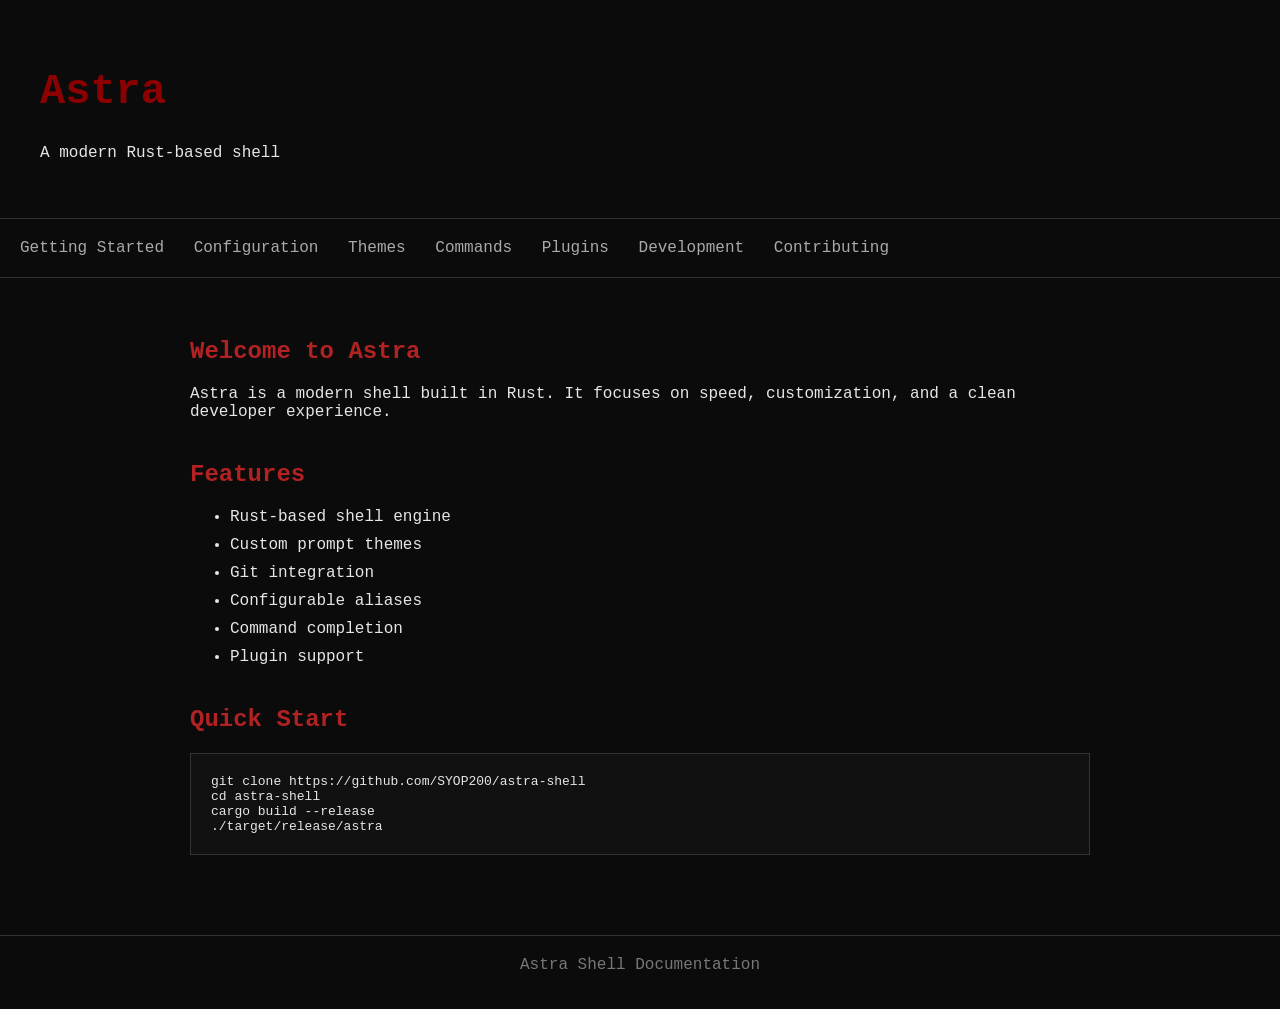
<file: website/index.html>
<!DOCTYPE html>
<html lang="en">
<head>
    <meta charset="UTF-8">
    <meta name="viewport" content="width=device-width, initial-scale=1.0">
    <title>Astra Shell Documentation</title>
    <link rel="stylesheet" href="assets/style.css">
</head>

<body>

<header>
    <h1>Astra</h1>
    <p>A modern Rust-based shell</p>
</header>

<nav>
    <a href="getting-started.html">Getting Started</a>
    <a href="configuration.html">Configuration</a>
    <a href="themes.html">Themes</a>
    <a href="commands.html">Commands</a>
    <a href="plugins.html">Plugins</a>
    <a href="development.html">Development</a>
    <a href="contributing.html">Contributing</a>
</nav>


<main>

<section>
<h2>Welcome to Astra</h2>

<p>
Astra is a modern shell built in Rust.
It focuses on speed, customization, and a clean developer experience.
</p>

</section>


<section>

<h2>Features</h2>

<ul>
<li>Rust-based shell engine</li>
<li>Custom prompt themes</li>
<li>Git integration</li>
<li>Configurable aliases</li>
<li>Command completion</li>
<li>Plugin support</li>
</ul>

</section>


<section>

<h2>Quick Start</h2>

<pre>
git clone https://github.com/SYOP200/astra-shell
cd astra-shell
cargo build --release
./target/release/astra
</pre>

</section>


</main>

<footer>
Astra Shell Documentation
</footer>


</body>
</html>
</file>
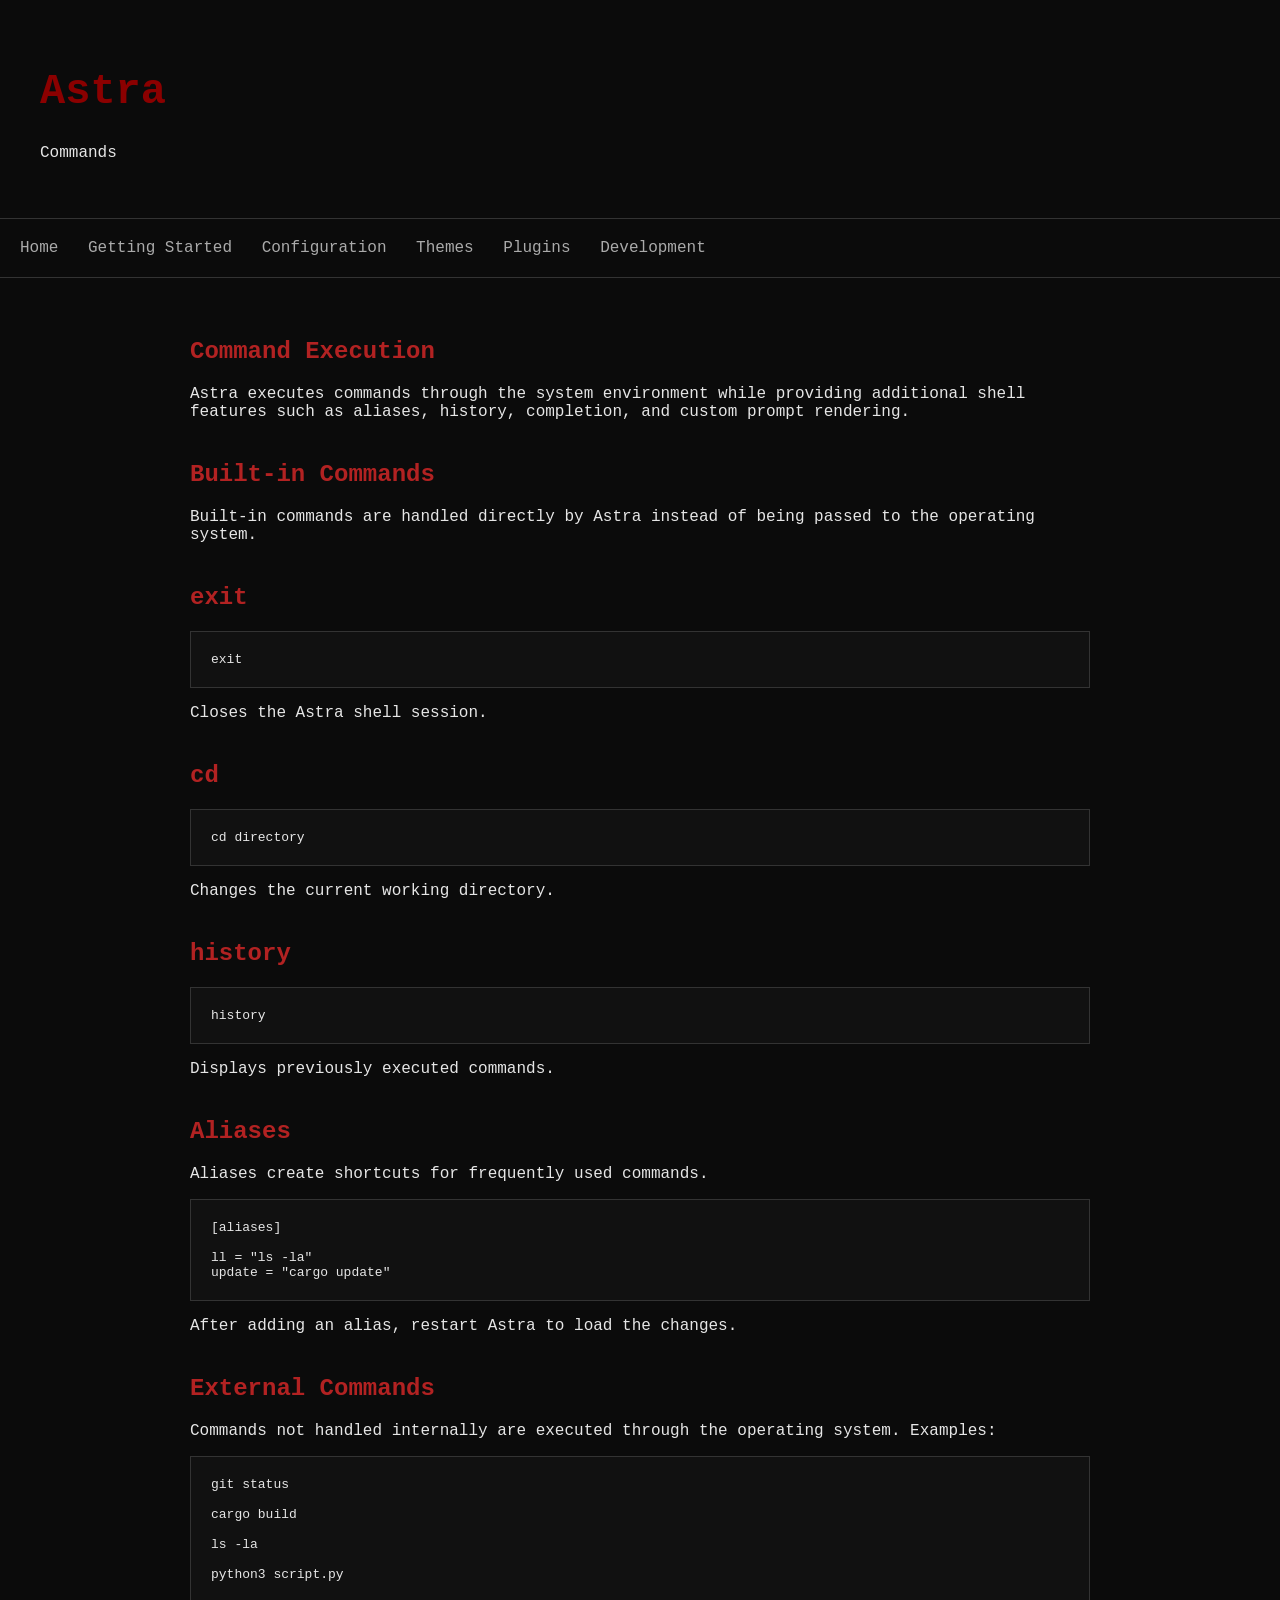
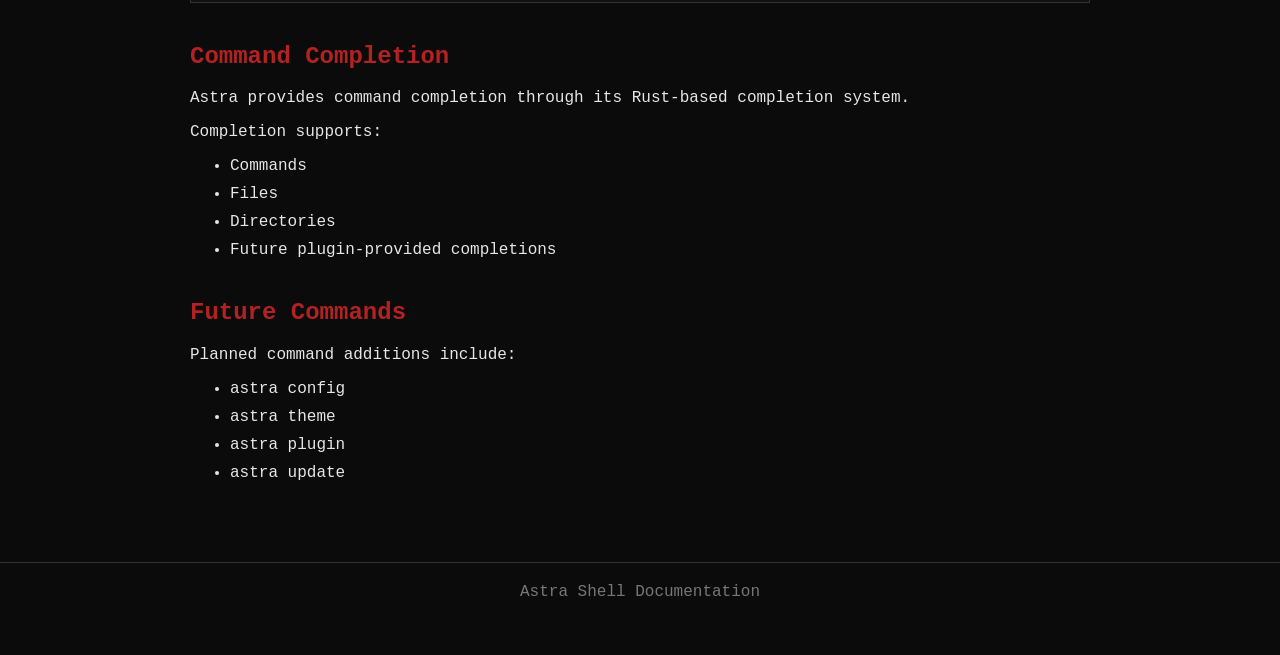
<file: website/commands.html>
<!DOCTYPE html>
<html lang="en">
<head>
    <meta charset="UTF-8">
    <meta name="viewport" content="width=device-width, initial-scale=1.0">
    <title>Commands - Astra</title>
    <link rel="stylesheet" href="assets/style.css">
</head>

<body>

<header>
    <h1>Astra</h1>
    <p>Commands</p>
</header>

<nav>
    <a href="index.html">Home</a>
    <a href="getting-started.html">Getting Started</a>
    <a href="configuration.html">Configuration</a>
    <a href="themes.html">Themes</a>
    <a href="plugins.html">Plugins</a>
    <a href="development.html">Development</a>
</nav>


<main>

<section>

<h2>Command Execution</h2>

<p>
Astra executes commands through the system environment while providing
additional shell features such as aliases, history, completion, and
custom prompt rendering.
</p>

</section>


<section>

<h2>Built-in Commands</h2>

<p>
Built-in commands are handled directly by Astra instead of being passed
to the operating system.
</p>

</section>


<section>

<h2>exit</h2>

<pre>
exit
</pre>

<p>
Closes the Astra shell session.
</p>

</section>


<section>

<h2>cd</h2>

<pre>
cd directory
</pre>

<p>
Changes the current working directory.
</p>

</section>


<section>

<h2>history</h2>

<pre>
history
</pre>

<p>
Displays previously executed commands.
</p>

</section>


<section>

<h2>Aliases</h2>

<p>
Aliases create shortcuts for frequently used commands.
</p>

<pre>
[aliases]

ll = "ls -la"
update = "cargo update"
</pre>

<p>
After adding an alias, restart Astra to load the changes.
</p>

</section>


<section>

<h2>External Commands</h2>

<p>
Commands not handled internally are executed through the operating system.
Examples:
</p>

<pre>
git status

cargo build

ls -la

python3 script.py
</pre>

</section>


<section>

<h2>Command Completion</h2>

<p>
Astra provides command completion through its Rust-based completion
system.
</p>

<p>
Completion supports:</p>

<ul>
<li>Commands</li>
<li>Files</li>
<li>Directories</li>
<li>Future plugin-provided completions</li>
</ul>

</section>


<section>

<h2>Future Commands</h2>

<p>
Planned command additions include:
</p>

<ul>
<li>astra config</li>
<li>astra theme</li>
<li>astra plugin</li>
<li>astra update</li>
</ul>

</section>


</main>


<footer>
Astra Shell Documentation
</footer>

</body>
</html>
</file>
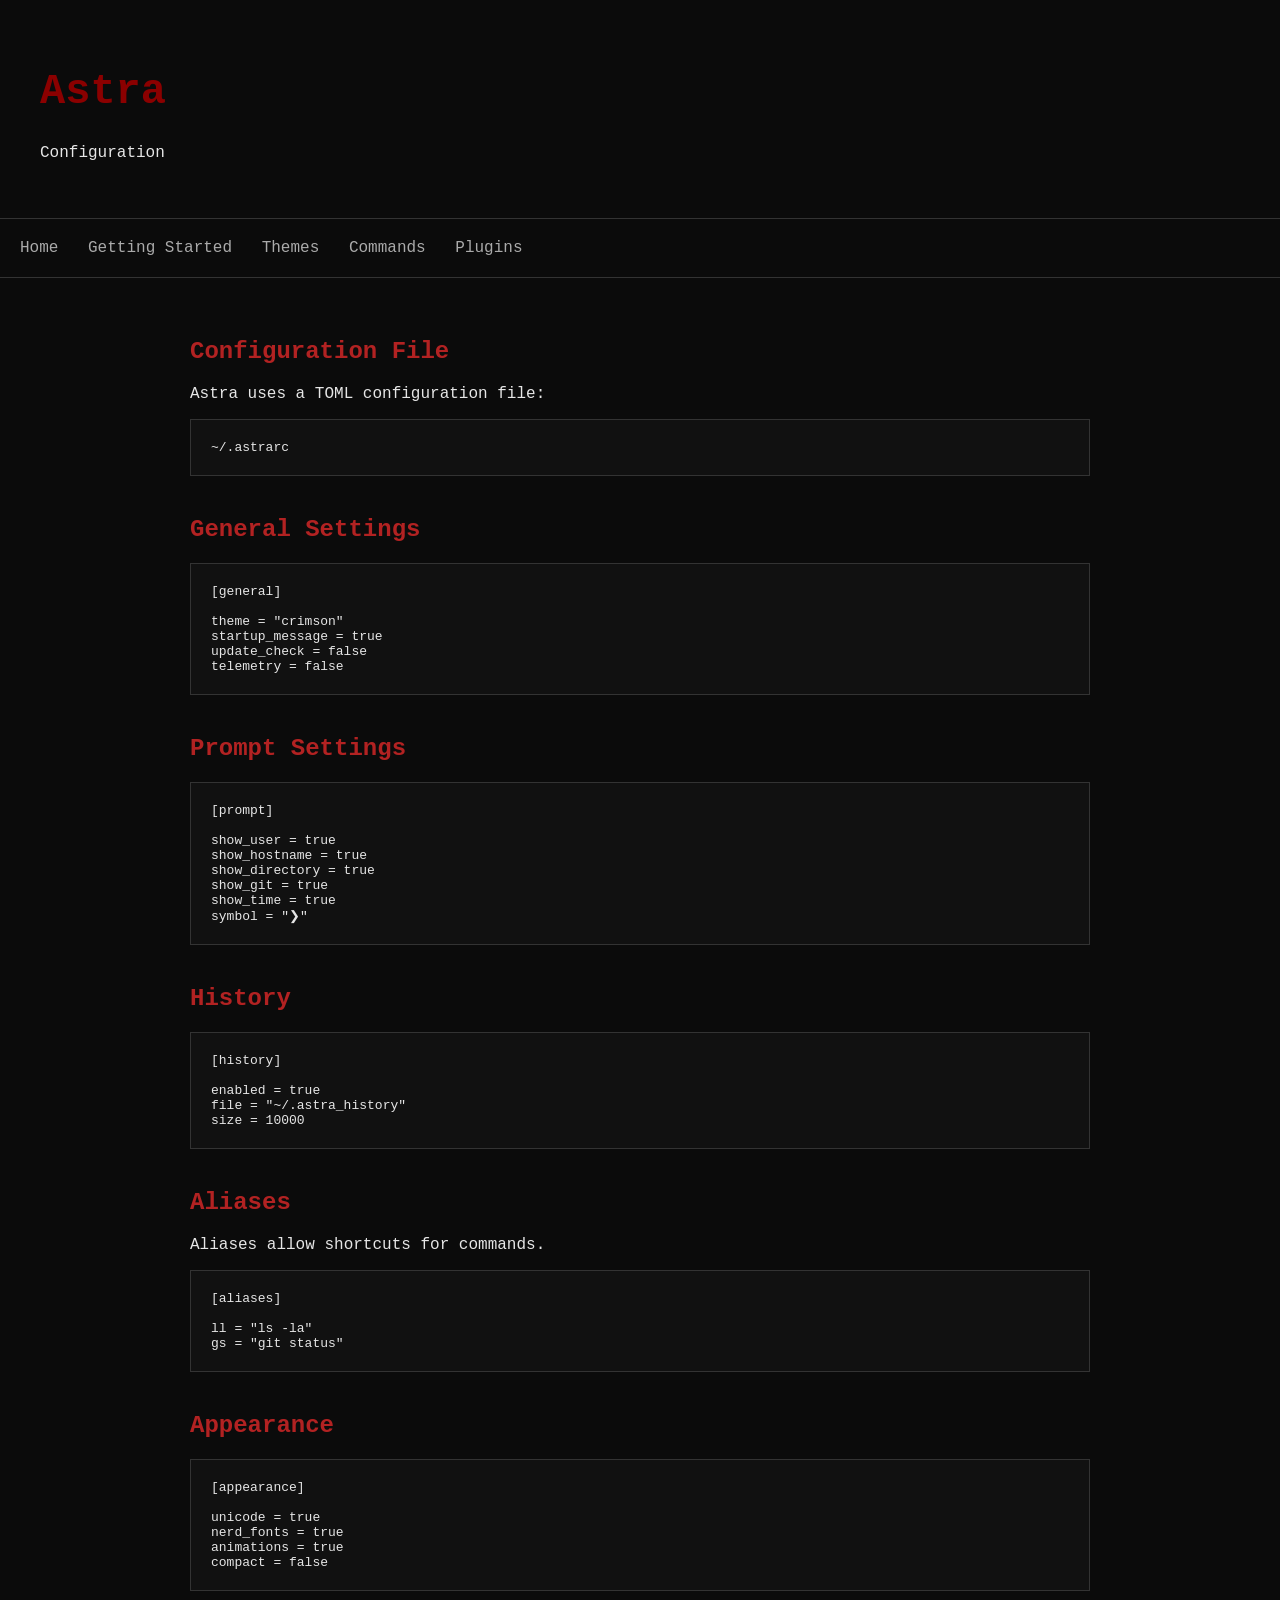
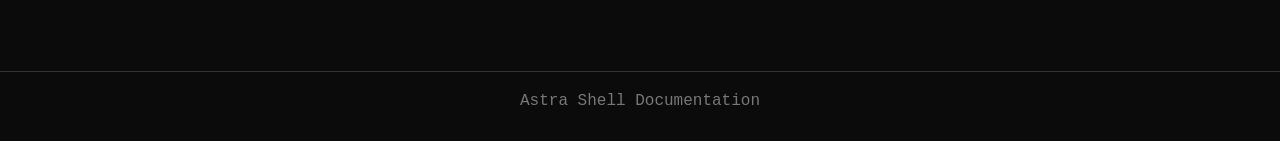
<file: website/configuration.html>
<!DOCTYPE html>
<html lang="en">
<head>
    <meta charset="UTF-8">
    <meta name="viewport" content="width=device-width, initial-scale=1.0">
    <title>Configuration - Astra</title>
    <link rel="stylesheet" href="assets/style.css">
</head>

<body>

<header>
    <h1>Astra</h1>
    <p>Configuration</p>
</header>

<nav>
    <a href="index.html">Home</a>
    <a href="getting-started.html">Getting Started</a>
    <a href="themes.html">Themes</a>
    <a href="commands.html">Commands</a>
    <a href="plugins.html">Plugins</a>
</nav>


<main>

<section>

<h2>Configuration File</h2>

<p>
Astra uses a TOML configuration file:
</p>

<pre>
~/.astrarc
</pre>

</section>


<section>

<h2>General Settings</h2>

<pre>
[general]

theme = "crimson"
startup_message = true
update_check = false
telemetry = false
</pre>

</section>


<section>

<h2>Prompt Settings</h2>

<pre>
[prompt]

show_user = true
show_hostname = true
show_directory = true
show_git = true
show_time = true
symbol = "❯"
</pre>

</section>


<section>

<h2>History</h2>

<pre>
[history]

enabled = true
file = "~/.astra_history"
size = 10000
</pre>

</section>


<section>

<h2>Aliases</h2>

<p>
Aliases allow shortcuts for commands.
</p>

<pre>
[aliases]

ll = "ls -la"
gs = "git status"
</pre>

</section>


<section>

<h2>Appearance</h2>

<pre>
[appearance]

unicode = true
nerd_fonts = true
animations = true
compact = false
</pre>

</section>


</main>


<footer>
Astra Shell Documentation
</footer>

</body>
</html>
</file>
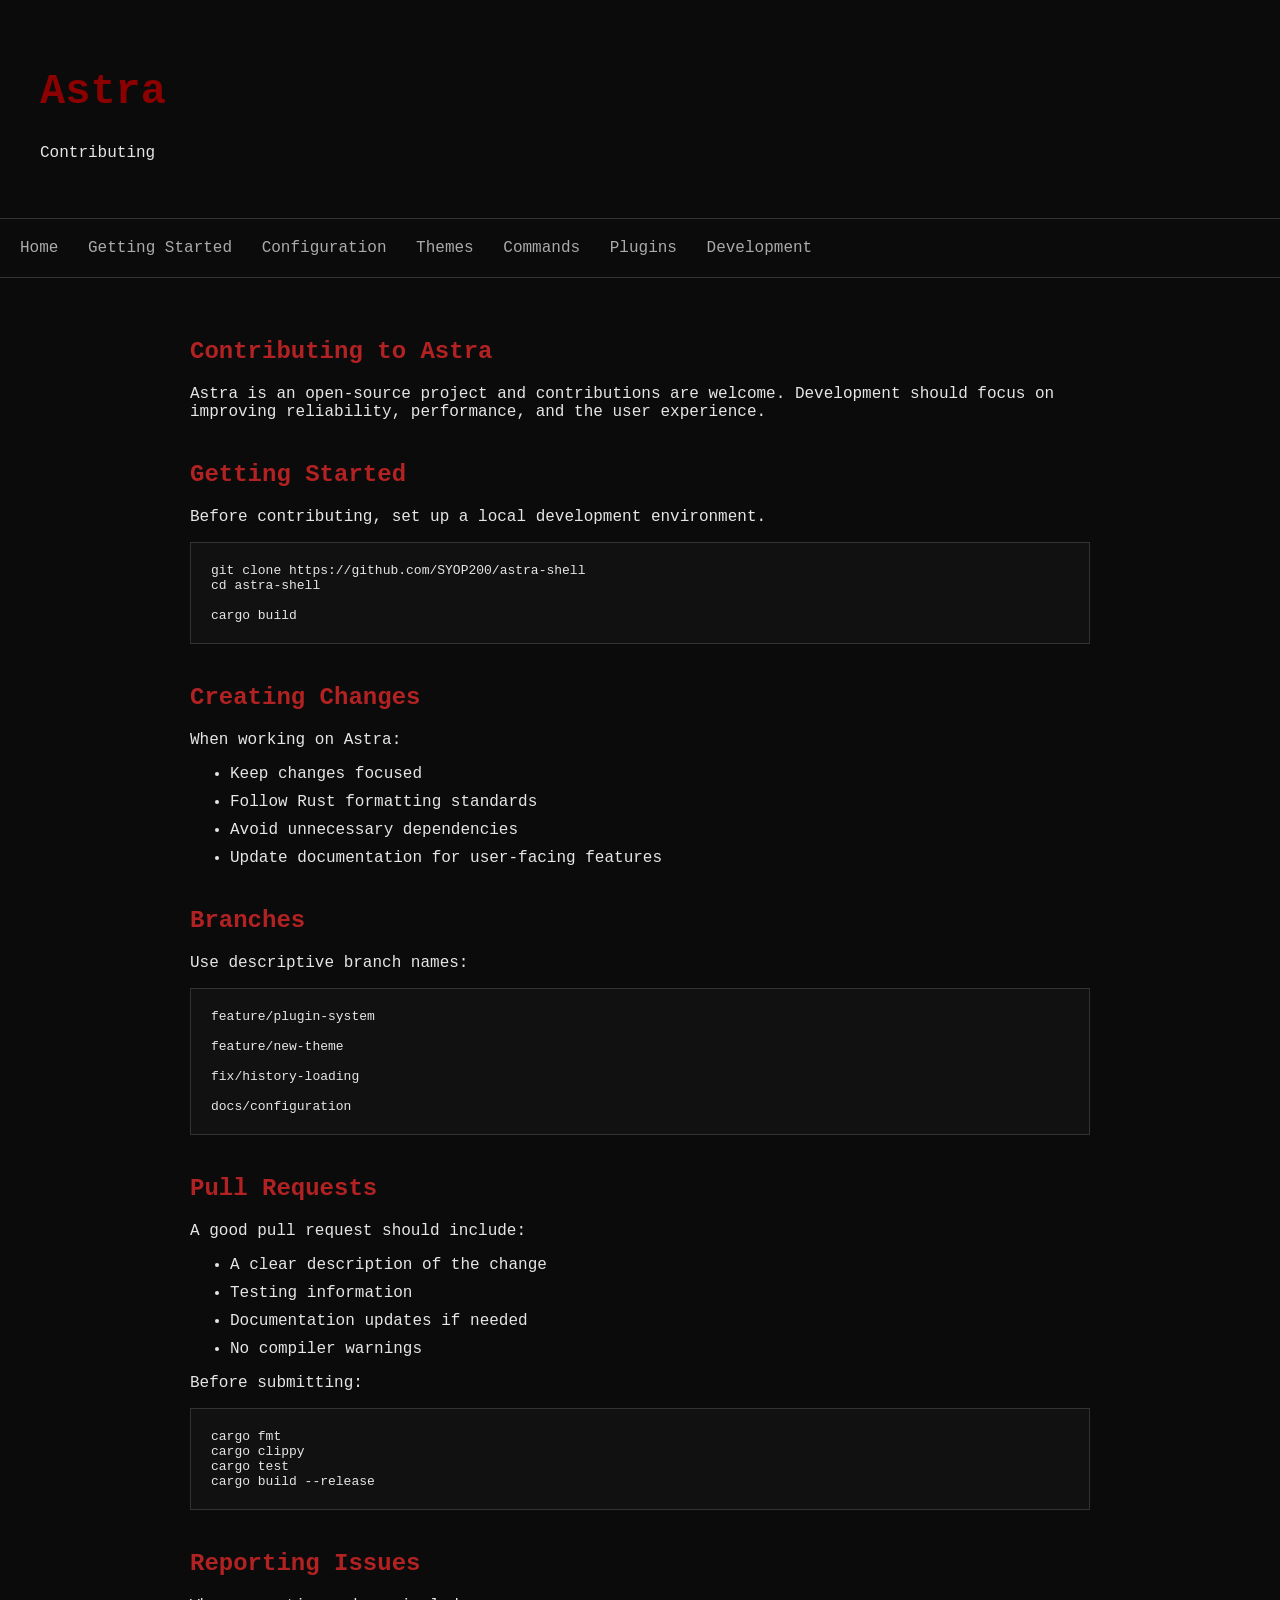
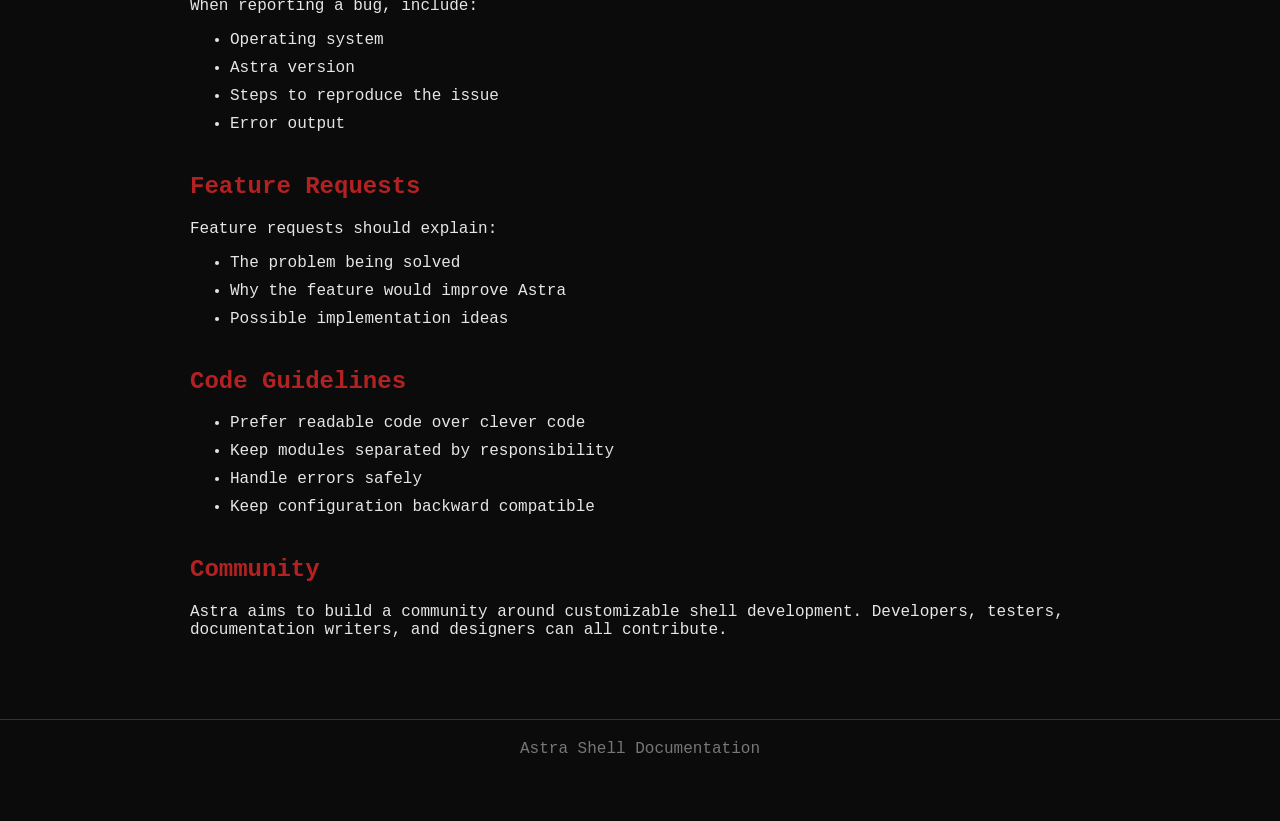
<file: website/contributing.html>
<!DOCTYPE html>
<html lang="en">
<head>
    <meta charset="UTF-8">
    <meta name="viewport" content="width=device-width, initial-scale=1.0">
    <title>Contributing - Astra</title>
    <link rel="stylesheet" href="assets/style.css">
</head>

<body>

<header>
    <h1>Astra</h1>
    <p>Contributing</p>
</header>

<nav>
    <a href="index.html">Home</a>
    <a href="getting-started.html">Getting Started</a>
    <a href="configuration.html">Configuration</a>
    <a href="themes.html">Themes</a>
    <a href="commands.html">Commands</a>
    <a href="plugins.html">Plugins</a>
    <a href="development.html">Development</a>
</nav>


<main>

<section>

<h2>Contributing to Astra</h2>

<p>
Astra is an open-source project and contributions are welcome.
Development should focus on improving reliability, performance, and
the user experience.
</p>

</section>


<section>

<h2>Getting Started</h2>

<p>
Before contributing, set up a local development environment.
</p>

<pre>
git clone https://github.com/SYOP200/astra-shell
cd astra-shell

cargo build
</pre>

</section>


<section>

<h2>Creating Changes</h2>

<p>
When working on Astra:
</p>

<ul>
<li>Keep changes focused</li>
<li>Follow Rust formatting standards</li>
<li>Avoid unnecessary dependencies</li>
<li>Update documentation for user-facing features</li>
</ul>

</section>


<section>

<h2>Branches</h2>

<p>
Use descriptive branch names:
</p>

<pre>
feature/plugin-system

feature/new-theme

fix/history-loading

docs/configuration
</pre>

</section>


<section>

<h2>Pull Requests</h2>

<p>
A good pull request should include:
</p>

<ul>
<li>A clear description of the change</li>
<li>Testing information</li>
<li>Documentation updates if needed</li>
<li>No compiler warnings</li>
</ul>

<p>
Before submitting:</p>

<pre>
cargo fmt
cargo clippy
cargo test
cargo build --release
</pre>

</section>


<section>

<h2>Reporting Issues</h2>

<p>
When reporting a bug, include:
</p>

<ul>
<li>Operating system</li>
<li>Astra version</li>
<li>Steps to reproduce the issue</li>
<li>Error output</li>
</ul>

</section>


<section>

<h2>Feature Requests</h2>

<p>
Feature requests should explain:
</p>

<ul>
<li>The problem being solved</li>
<li>Why the feature would improve Astra</li>
<li>Possible implementation ideas</li>
</ul>

</section>


<section>

<h2>Code Guidelines</h2>

<ul>
<li>Prefer readable code over clever code</li>
<li>Keep modules separated by responsibility</li>
<li>Handle errors safely</li>
<li>Keep configuration backward compatible</li>
</ul>

</section>


<section>

<h2>Community</h2>

<p>
Astra aims to build a community around customizable shell development.
Developers, testers, documentation writers, and designers can all
contribute.
</p>

</section>


</main>


<footer>
Astra Shell Documentation
</footer>

</body>
</html>
</file>
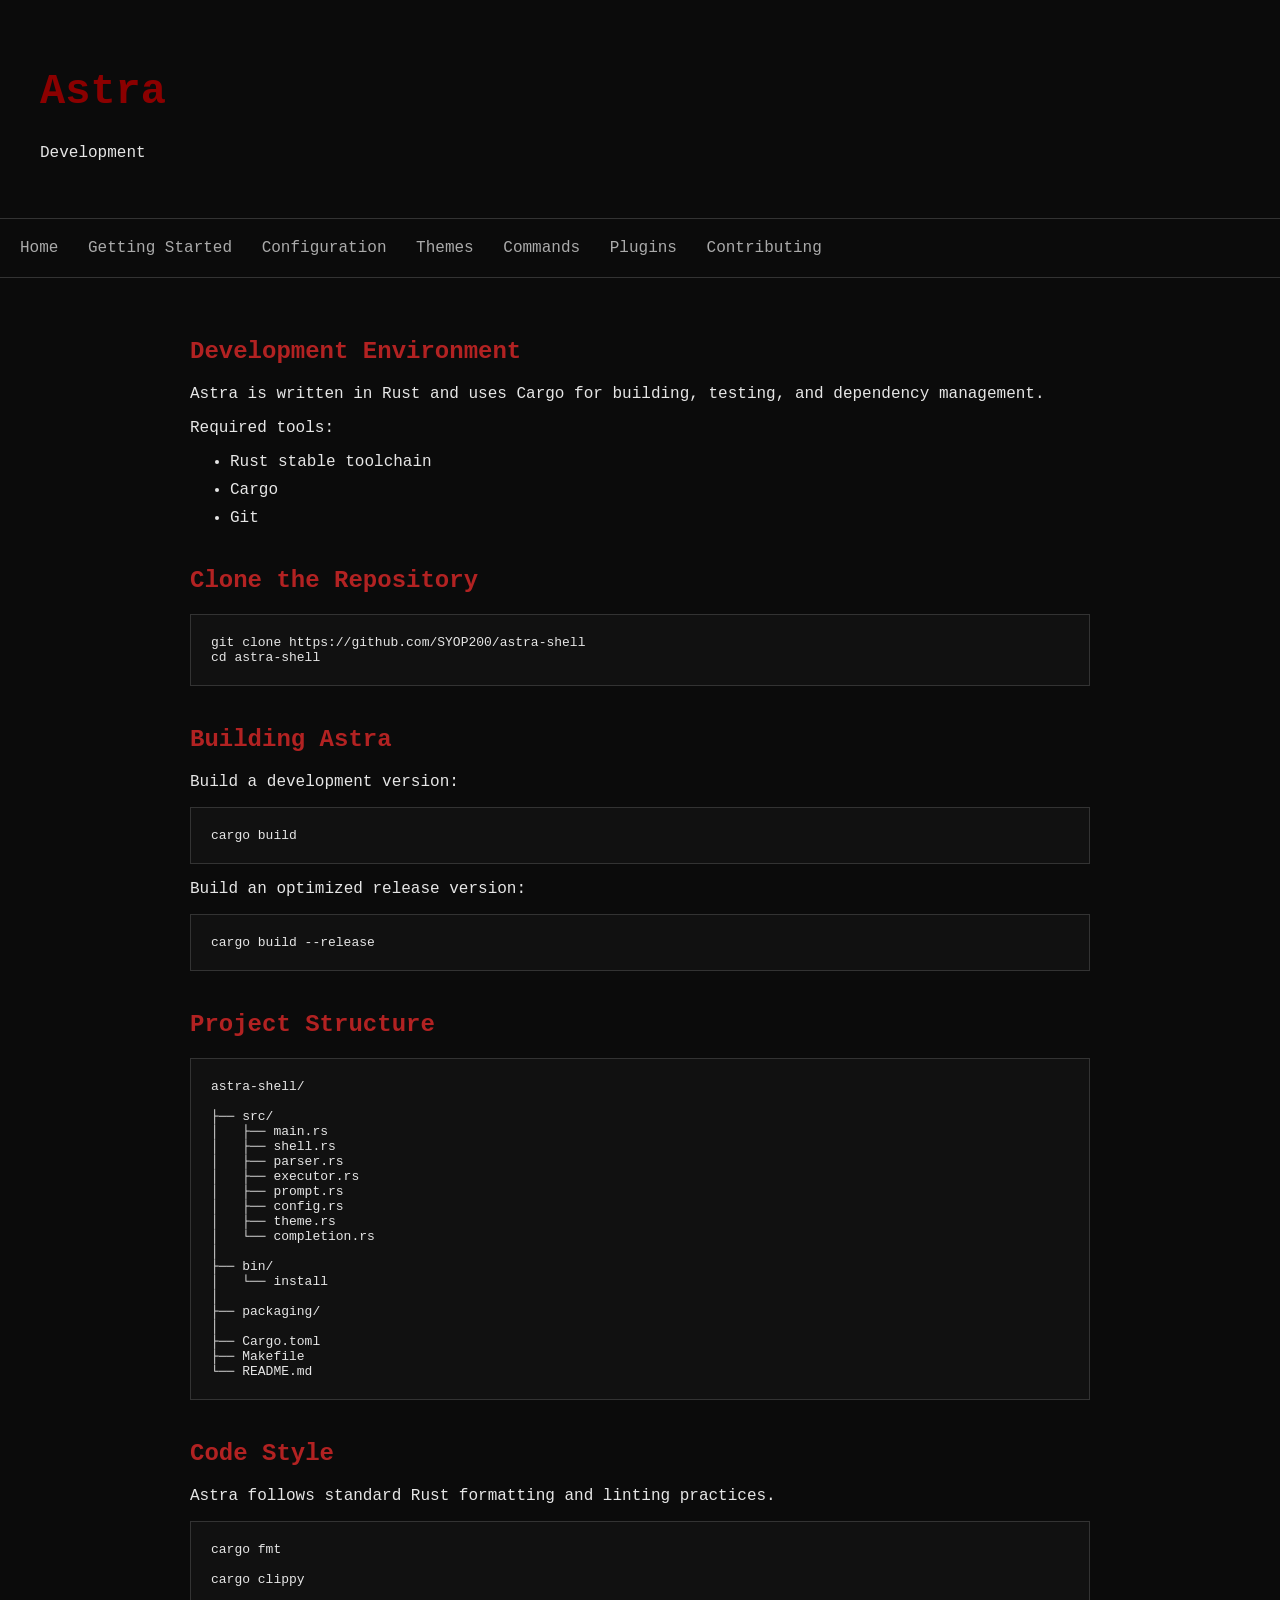
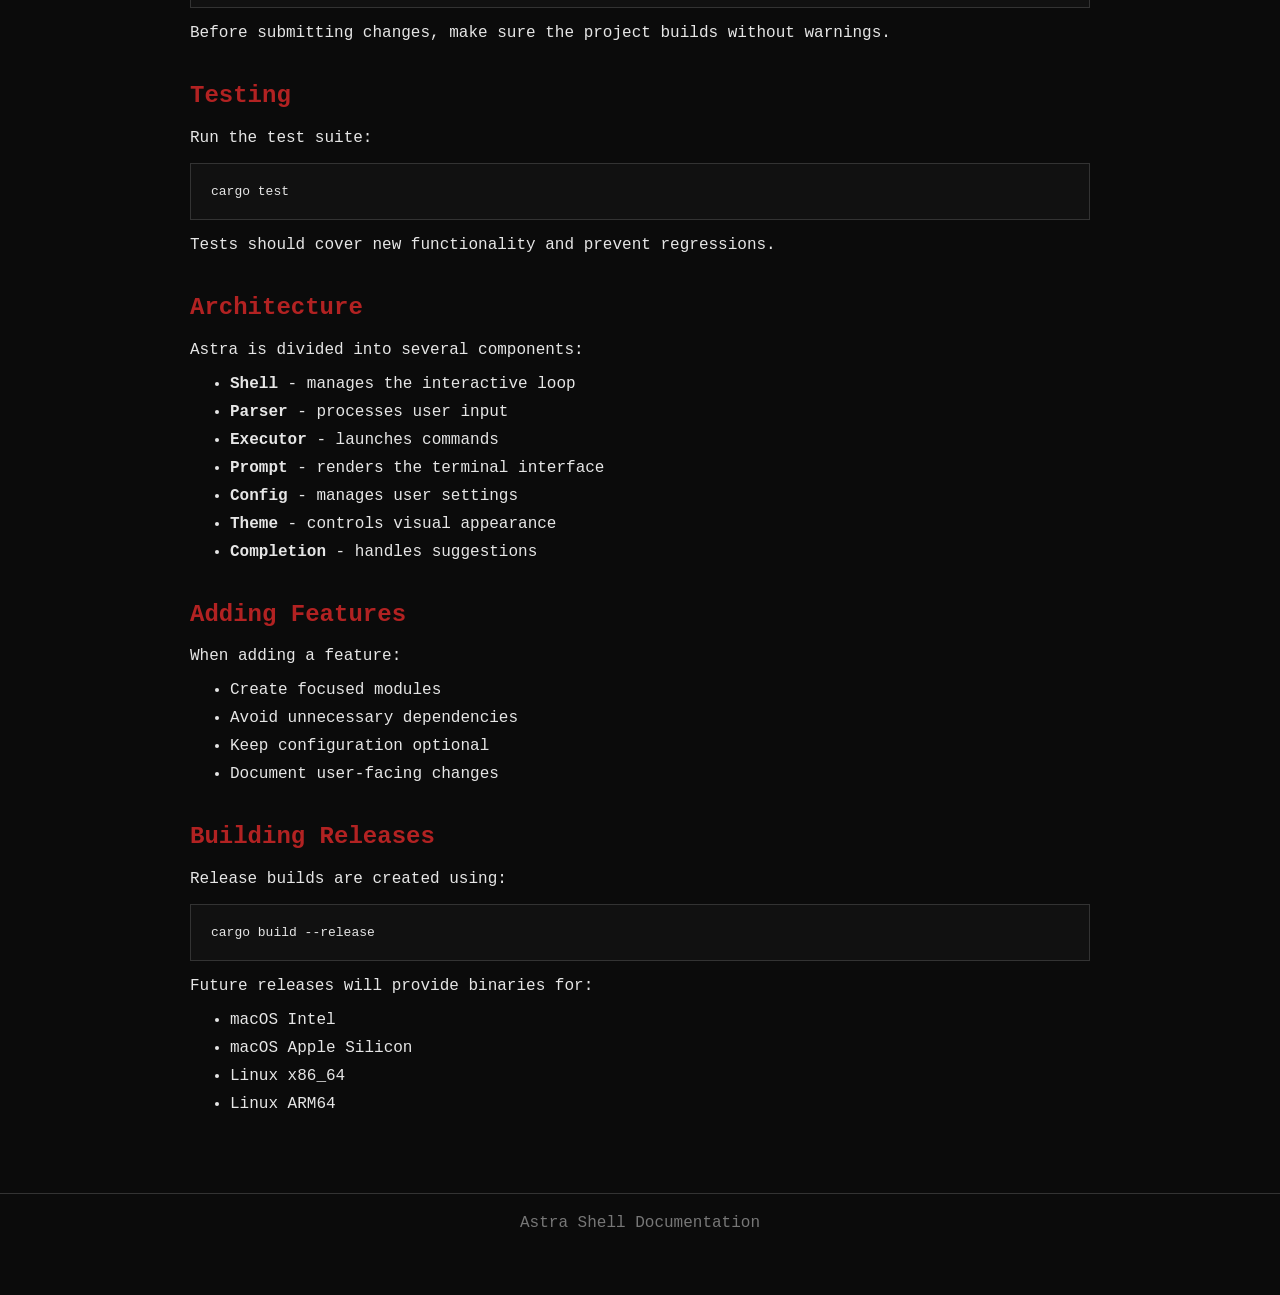
<file: website/development.html>
<!DOCTYPE html>
<html lang="en">
<head>
    <meta charset="UTF-8">
    <meta name="viewport" content="width=device-width, initial-scale=1.0">
    <title>Development - Astra</title>
    <link rel="stylesheet" href="assets/style.css">
</head>

<body>

<header>
    <h1>Astra</h1>
    <p>Development</p>
</header>

<nav>
    <a href="index.html">Home</a>
    <a href="getting-started.html">Getting Started</a>
    <a href="configuration.html">Configuration</a>
    <a href="themes.html">Themes</a>
    <a href="commands.html">Commands</a>
    <a href="plugins.html">Plugins</a>
    <a href="contributing.html">Contributing</a>
</nav>


<main>

<section>

<h2>Development Environment</h2>

<p>
Astra is written in Rust and uses Cargo for building, testing, and
dependency management.
</p>

<p>
Required tools:
</p>

<ul>
<li>Rust stable toolchain</li>
<li>Cargo</li>
<li>Git</li>
</ul>

</section>


<section>

<h2>Clone the Repository</h2>

<pre>
git clone https://github.com/SYOP200/astra-shell
cd astra-shell
</pre>

</section>


<section>

<h2>Building Astra</h2>

<p>
Build a development version:
</p>

<pre>
cargo build
</pre>

<p>
Build an optimized release version:
</p>

<pre>
cargo build --release
</pre>

</section>


<section>

<h2>Project Structure</h2>

<pre>
astra-shell/

├── src/
│   ├── main.rs
│   ├── shell.rs
│   ├── parser.rs
│   ├── executor.rs
│   ├── prompt.rs
│   ├── config.rs
│   ├── theme.rs
│   └── completion.rs
│
├── bin/
│   └── install
│
├── packaging/
│
├── Cargo.toml
├── Makefile
└── README.md
</pre>

</section>


<section>

<h2>Code Style</h2>

<p>
Astra follows standard Rust formatting and linting practices.
</p>

<pre>
cargo fmt

cargo clippy
</pre>

<p>
Before submitting changes, make sure the project builds without warnings.
</p>

</section>


<section>

<h2>Testing</h2>

<p>
Run the test suite:
</p>

<pre>
cargo test
</pre>

<p>
Tests should cover new functionality and prevent regressions.
</p>

</section>


<section>

<h2>Architecture</h2>

<p>
Astra is divided into several components:
</p>

<ul>
<li><strong>Shell</strong> - manages the interactive loop</li>
<li><strong>Parser</strong> - processes user input</li>
<li><strong>Executor</strong> - launches commands</li>
<li><strong>Prompt</strong> - renders the terminal interface</li>
<li><strong>Config</strong> - manages user settings</li>
<li><strong>Theme</strong> - controls visual appearance</li>
<li><strong>Completion</strong> - handles suggestions</li>
</ul>

</section>


<section>

<h2>Adding Features</h2>

<p>
When adding a feature:
</p>

<ul>
<li>Create focused modules</li>
<li>Avoid unnecessary dependencies</li>
<li>Keep configuration optional</li>
<li>Document user-facing changes</li>
</ul>

</section>


<section>

<h2>Building Releases</h2>

<p>
Release builds are created using:
</p>

<pre>
cargo build --release
</pre>

<p>
Future releases will provide binaries for:
</p>

<ul>
<li>macOS Intel</li>
<li>macOS Apple Silicon</li>
<li>Linux x86_64</li>
<li>Linux ARM64</li>
</ul>

</section>


</main>


<footer>
Astra Shell Documentation
</footer>

</body>
</html>
</file>
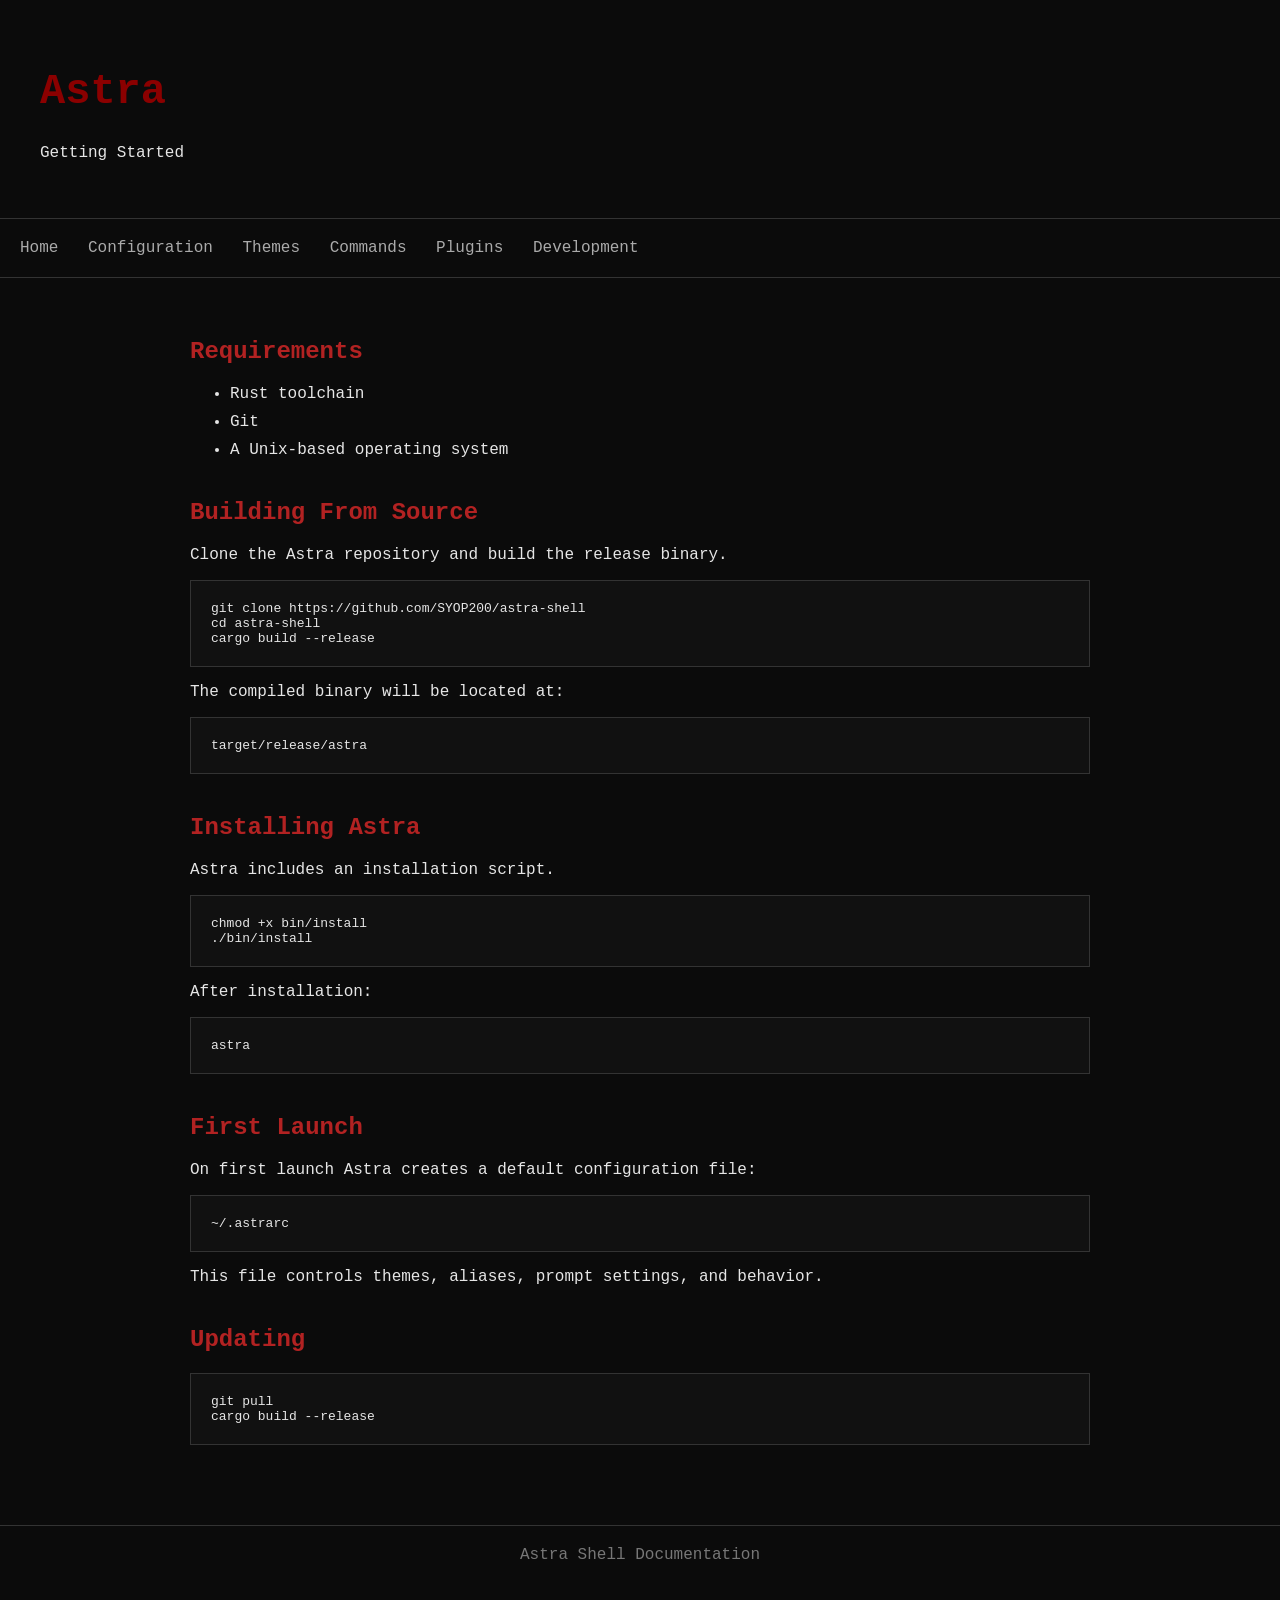
<file: website/getting-started.html>
<!DOCTYPE html>
<html lang="en">
<head>
    <meta charset="UTF-8">
    <meta name="viewport" content="width=device-width, initial-scale=1.0">
    <title>Getting Started - Astra</title>
    <link rel="stylesheet" href="assets/style.css">
</head>

<body>

<header>
    <h1>Astra</h1>
    <p>Getting Started</p>
</header>

<nav>
    <a href="index.html">Home</a>
    <a href="configuration.html">Configuration</a>
    <a href="themes.html">Themes</a>
    <a href="commands.html">Commands</a>
    <a href="plugins.html">Plugins</a>
    <a href="development.html">Development</a>
</nav>


<main>

<section>

<h2>Requirements</h2>

<ul>
<li>Rust toolchain</li>
<li>Git</li>
<li>A Unix-based operating system</li>
</ul>

</section>


<section>

<h2>Building From Source</h2>

<p>
Clone the Astra repository and build the release binary.
</p>

<pre>
git clone https://github.com/SYOP200/astra-shell
cd astra-shell
cargo build --release
</pre>

<p>
The compiled binary will be located at:
</p>

<pre>
target/release/astra
</pre>

</section>


<section>

<h2>Installing Astra</h2>

<p>
Astra includes an installation script.
</p>

<pre>
chmod +x bin/install
./bin/install
</pre>

<p>
After installation:
</p>

<pre>
astra
</pre>

</section>


<section>

<h2>First Launch</h2>

<p>
On first launch Astra creates a default configuration file:
</p>

<pre>
~/.astrarc
</pre>

<p>
This file controls themes, aliases, prompt settings, and behavior.
</p>

</section>


<section>

<h2>Updating</h2>

<pre>
git pull
cargo build --release
</pre>

</section>

</main>


<footer>
Astra Shell Documentation
</footer>

</body>
</html>
</file>
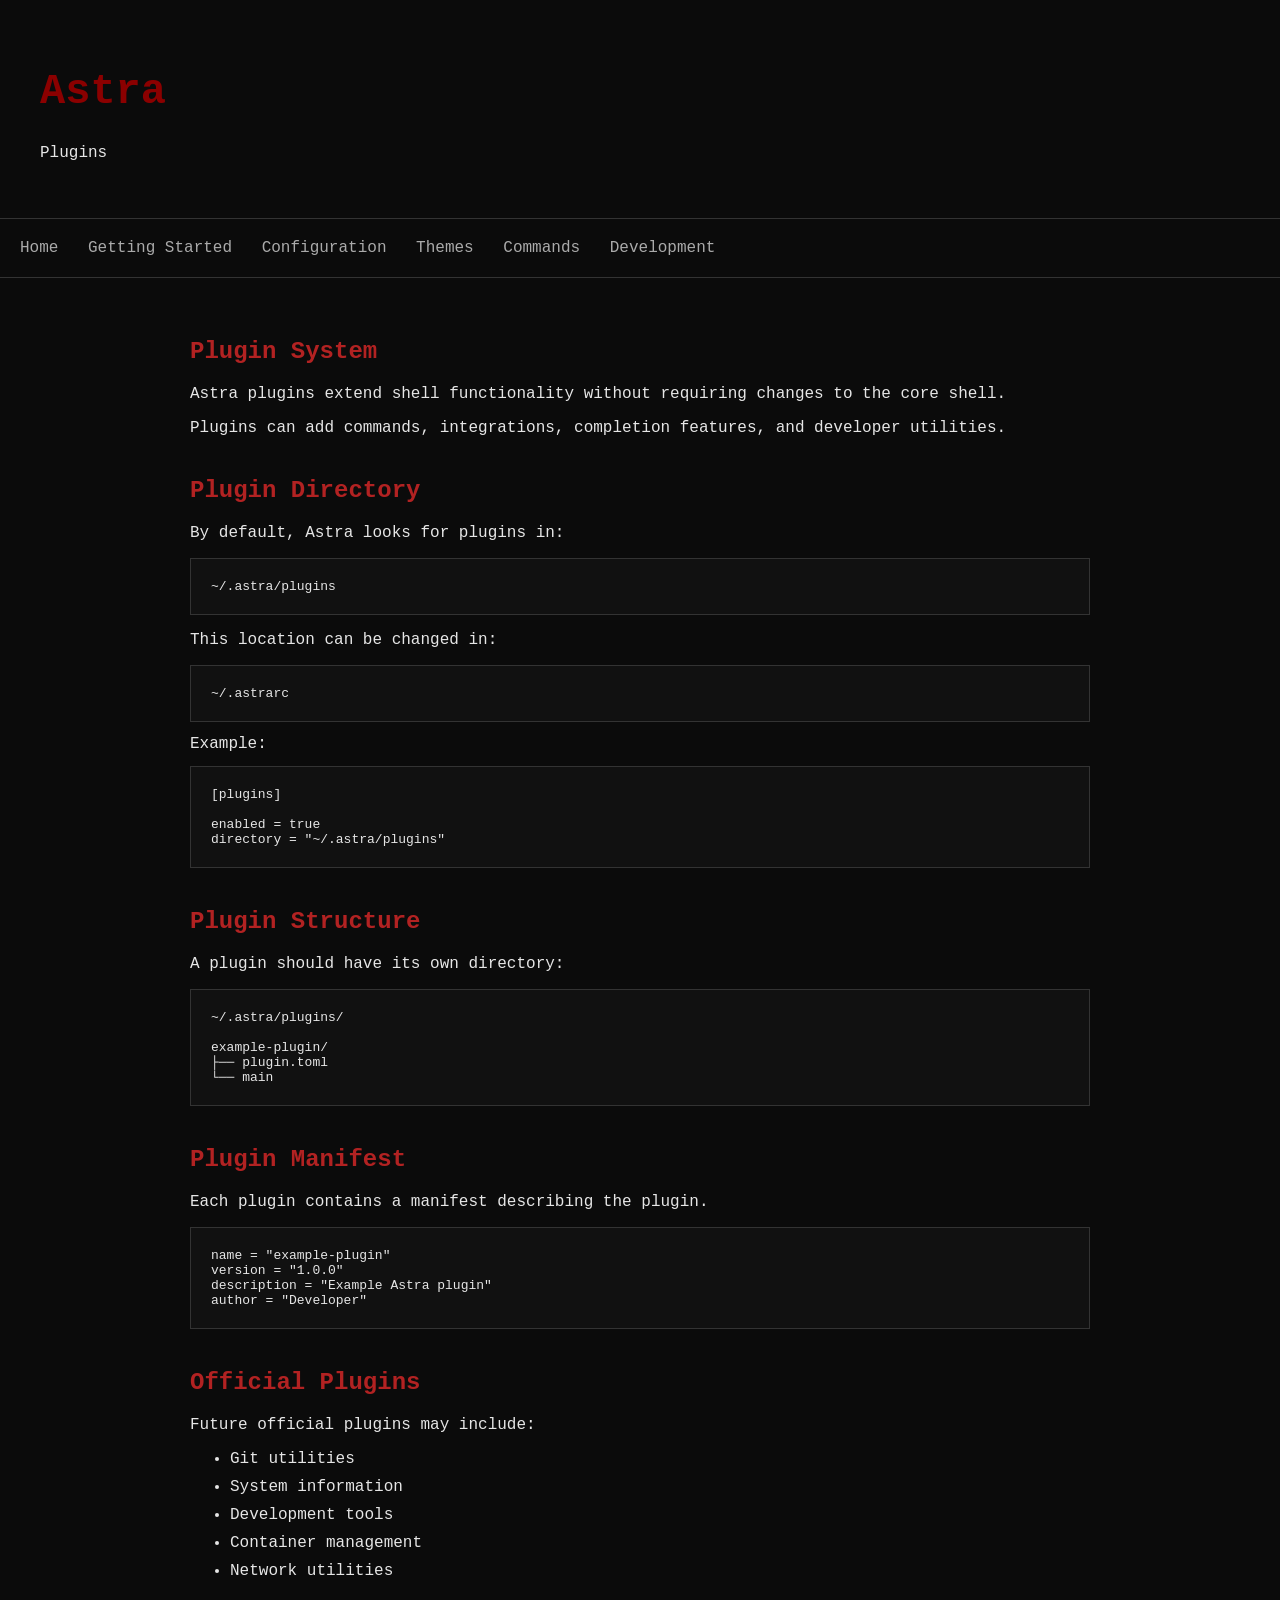
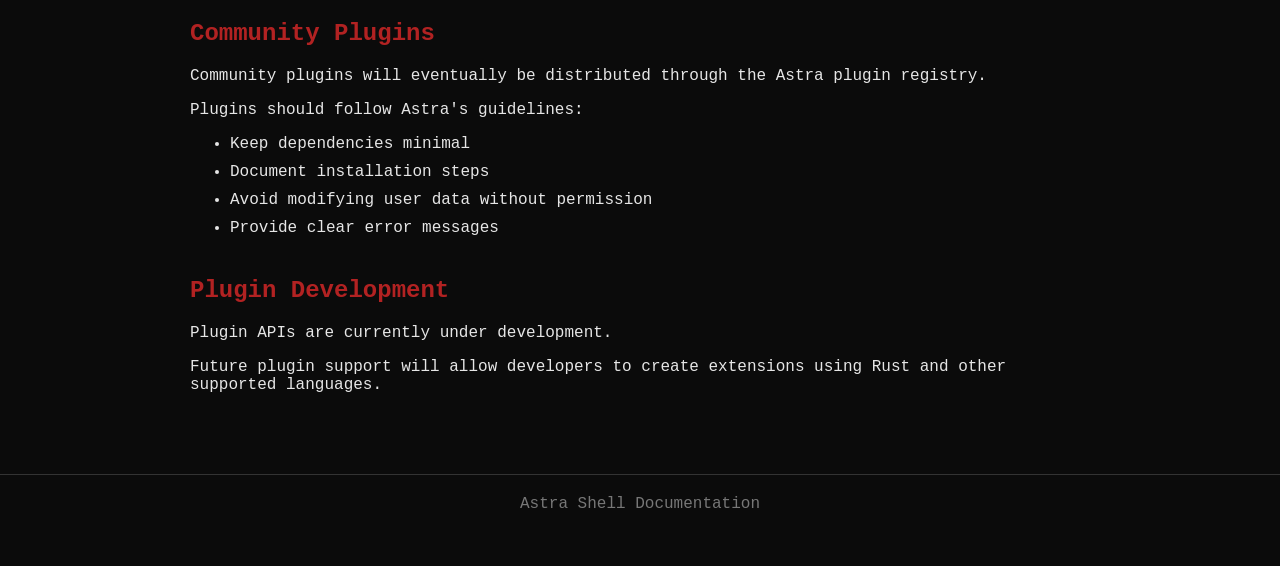
<file: website/plugins.html>
<!DOCTYPE html>
<html lang="en">
<head>
    <meta charset="UTF-8">
    <meta name="viewport" content="width=device-width, initial-scale=1.0">
    <title>Plugins - Astra</title>
    <link rel="stylesheet" href="assets/style.css">
</head>

<body>

<header>
    <h1>Astra</h1>
    <p>Plugins</p>
</header>

<nav>
    <a href="index.html">Home</a>
    <a href="getting-started.html">Getting Started</a>
    <a href="configuration.html">Configuration</a>
    <a href="themes.html">Themes</a>
    <a href="commands.html">Commands</a>
    <a href="development.html">Development</a>
</nav>


<main>

<section>

<h2>Plugin System</h2>

<p>
Astra plugins extend shell functionality without requiring changes to
the core shell.
</p>

<p>
Plugins can add commands, integrations, completion features, and
developer utilities.
</p>

</section>


<section>

<h2>Plugin Directory</h2>

<p>
By default, Astra looks for plugins in:
</p>

<pre>
~/.astra/plugins
</pre>

<p>
This location can be changed in:
</p>

<pre>
~/.astrarc
</pre>

Example:

<pre>
[plugins]

enabled = true
directory = "~/.astra/plugins"
</pre>

</section>


<section>

<h2>Plugin Structure</h2>

<p>
A plugin should have its own directory:
</p>

<pre>
~/.astra/plugins/

example-plugin/
├── plugin.toml
└── main
</pre>

</section>


<section>

<h2>Plugin Manifest</h2>

<p>
Each plugin contains a manifest describing the plugin.
</p>

<pre>
name = "example-plugin"
version = "1.0.0"
description = "Example Astra plugin"
author = "Developer"
</pre>

</section>


<section>

<h2>Official Plugins</h2>

<p>
Future official plugins may include:
</p>

<ul>
<li>Git utilities</li>
<li>System information</li>
<li>Development tools</li>
<li>Container management</li>
<li>Network utilities</li>
</ul>

</section>


<section>

<h2>Community Plugins</h2>

<p>
Community plugins will eventually be distributed through the Astra
plugin registry.
</p>

<p>
Plugins should follow Astra's guidelines:
</p>

<ul>
<li>Keep dependencies minimal</li>
<li>Document installation steps</li>
<li>Avoid modifying user data without permission</li>
<li>Provide clear error messages</li>
</ul>

</section>


<section>

<h2>Plugin Development</h2>

<p>
Plugin APIs are currently under development.
</p>

<p>
Future plugin support will allow developers to create extensions using
Rust and other supported languages.
</p>

</section>


</main>


<footer>
Astra Shell Documentation
</footer>

</body>
</html>
</file>
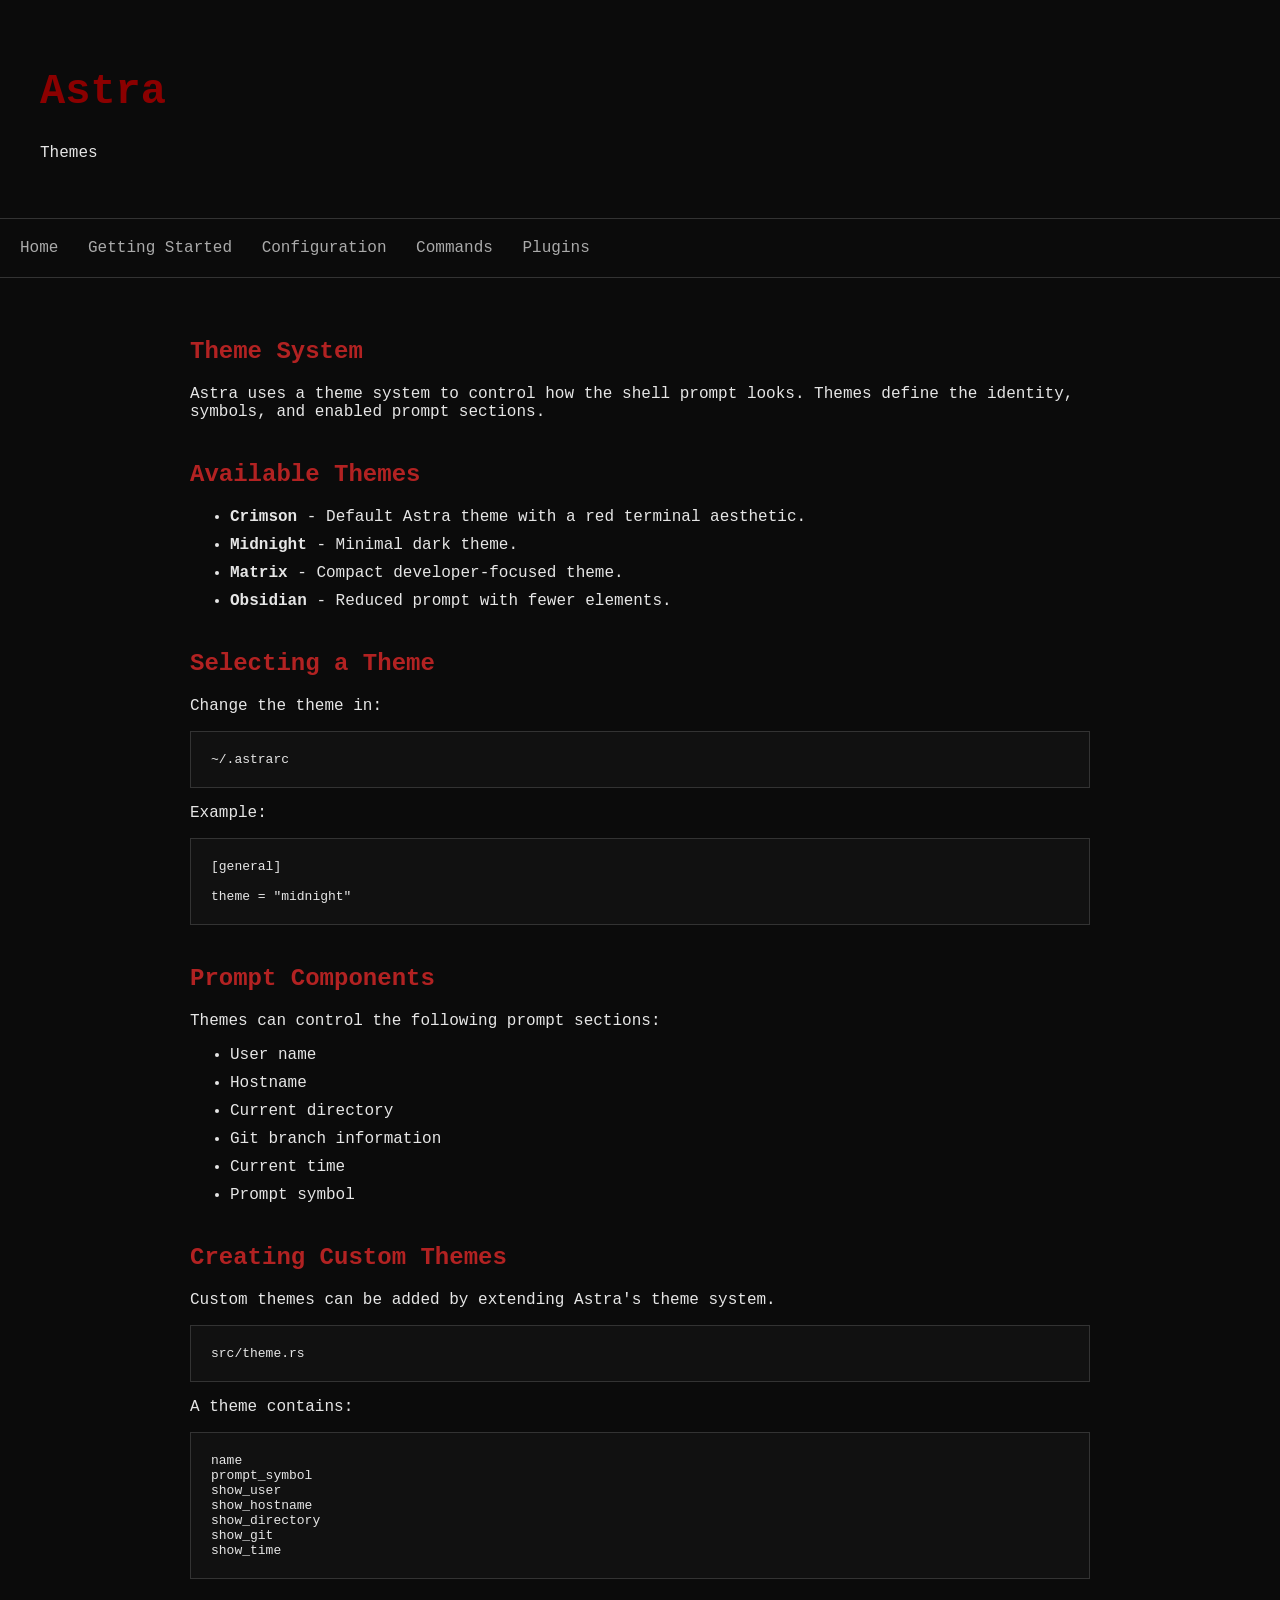
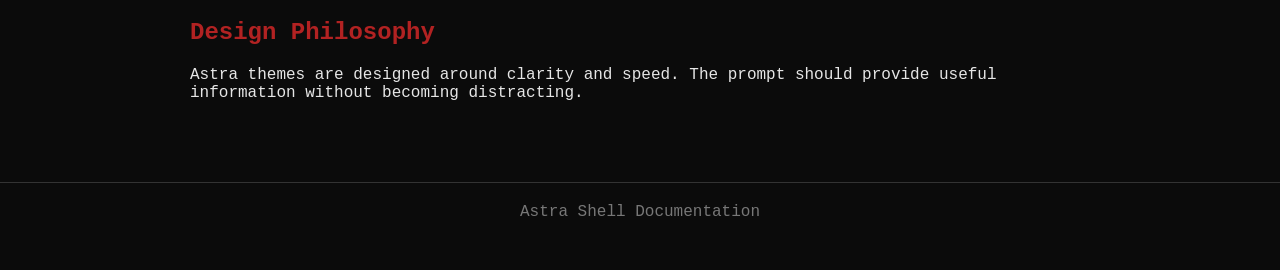
<file: website/themes.html>
<!DOCTYPE html>
<html lang="en">
<head>
    <meta charset="UTF-8">
    <meta name="viewport" content="width=device-width, initial-scale=1.0">
    <title>Themes - Astra</title>
    <link rel="stylesheet" href="assets/style.css">
</head>

<body>

<header>
    <h1>Astra</h1>
    <p>Themes</p>
</header>

<nav>
    <a href="index.html">Home</a>
    <a href="getting-started.html">Getting Started</a>
    <a href="configuration.html">Configuration</a>
    <a href="commands.html">Commands</a>
    <a href="plugins.html">Plugins</a>
</nav>


<main>

<section>

<h2>Theme System</h2>

<p>
Astra uses a theme system to control how the shell prompt looks.
Themes define the identity, symbols, and enabled prompt sections.
</p>

</section>


<section>

<h2>Available Themes</h2>

<ul>
<li><strong>Crimson</strong> - Default Astra theme with a red terminal aesthetic.</li>
<li><strong>Midnight</strong> - Minimal dark theme.</li>
<li><strong>Matrix</strong> - Compact developer-focused theme.</li>
<li><strong>Obsidian</strong> - Reduced prompt with fewer elements.</li>
</ul>

</section>


<section>

<h2>Selecting a Theme</h2>

<p>
Change the theme in:
</p>

<pre>
~/.astrarc
</pre>

<p>
Example:
</p>

<pre>
[general]

theme = "midnight"
</pre>

</section>


<section>

<h2>Prompt Components</h2>

<p>
Themes can control the following prompt sections:
</p>

<ul>
<li>User name</li>
<li>Hostname</li>
<li>Current directory</li>
<li>Git branch information</li>
<li>Current time</li>
<li>Prompt symbol</li>
</ul>

</section>


<section>

<h2>Creating Custom Themes</h2>

<p>
Custom themes can be added by extending Astra's theme system.
</p>

<pre>
src/theme.rs
</pre>

<p>
A theme contains:</p>

<pre>
name
prompt_symbol
show_user
show_hostname
show_directory
show_git
show_time
</pre>

</section>


<section>

<h2>Design Philosophy</h2>

<p>
Astra themes are designed around clarity and speed.
The prompt should provide useful information without becoming distracting.
</p>

</section>


</main>


<footer>
Astra Shell Documentation
</footer>

</body>
</html>
</file>
<file: website/assets/style.css>
body {
    background: #0b0b0b;
    color: #e6e6e6;
    font-family: "JetBrains Mono", "Fira Code", monospace;
    margin: 0;
}

header {
    padding: 40px;
    border-bottom: 1px solid #333;
}

header h1 {
    color: #8b0000;
    font-size: 42px;
}

nav {
    padding: 20px;
    border-bottom: 1px solid #333;
}

nav a {
    color: #aaa;
    text-decoration: none;
    margin-right: 20px;
}

nav a:hover {
    color: white;
}

main {
    max-width: 900px;
    margin: auto;
    padding: 40px;
}

section {
    margin-bottom: 40px;
}

h2 {
    color: #b22222;
}

pre {
    background: #111;
    border: 1px solid #333;
    padding: 20px;
    overflow-x: auto;
}

code {
    color: #ff5555;
}

li {
    margin: 10px 0;
}

footer {
    border-top: 1px solid #333;
    padding: 20px;
    text-align: center;
    color: #777;
}
</file>
